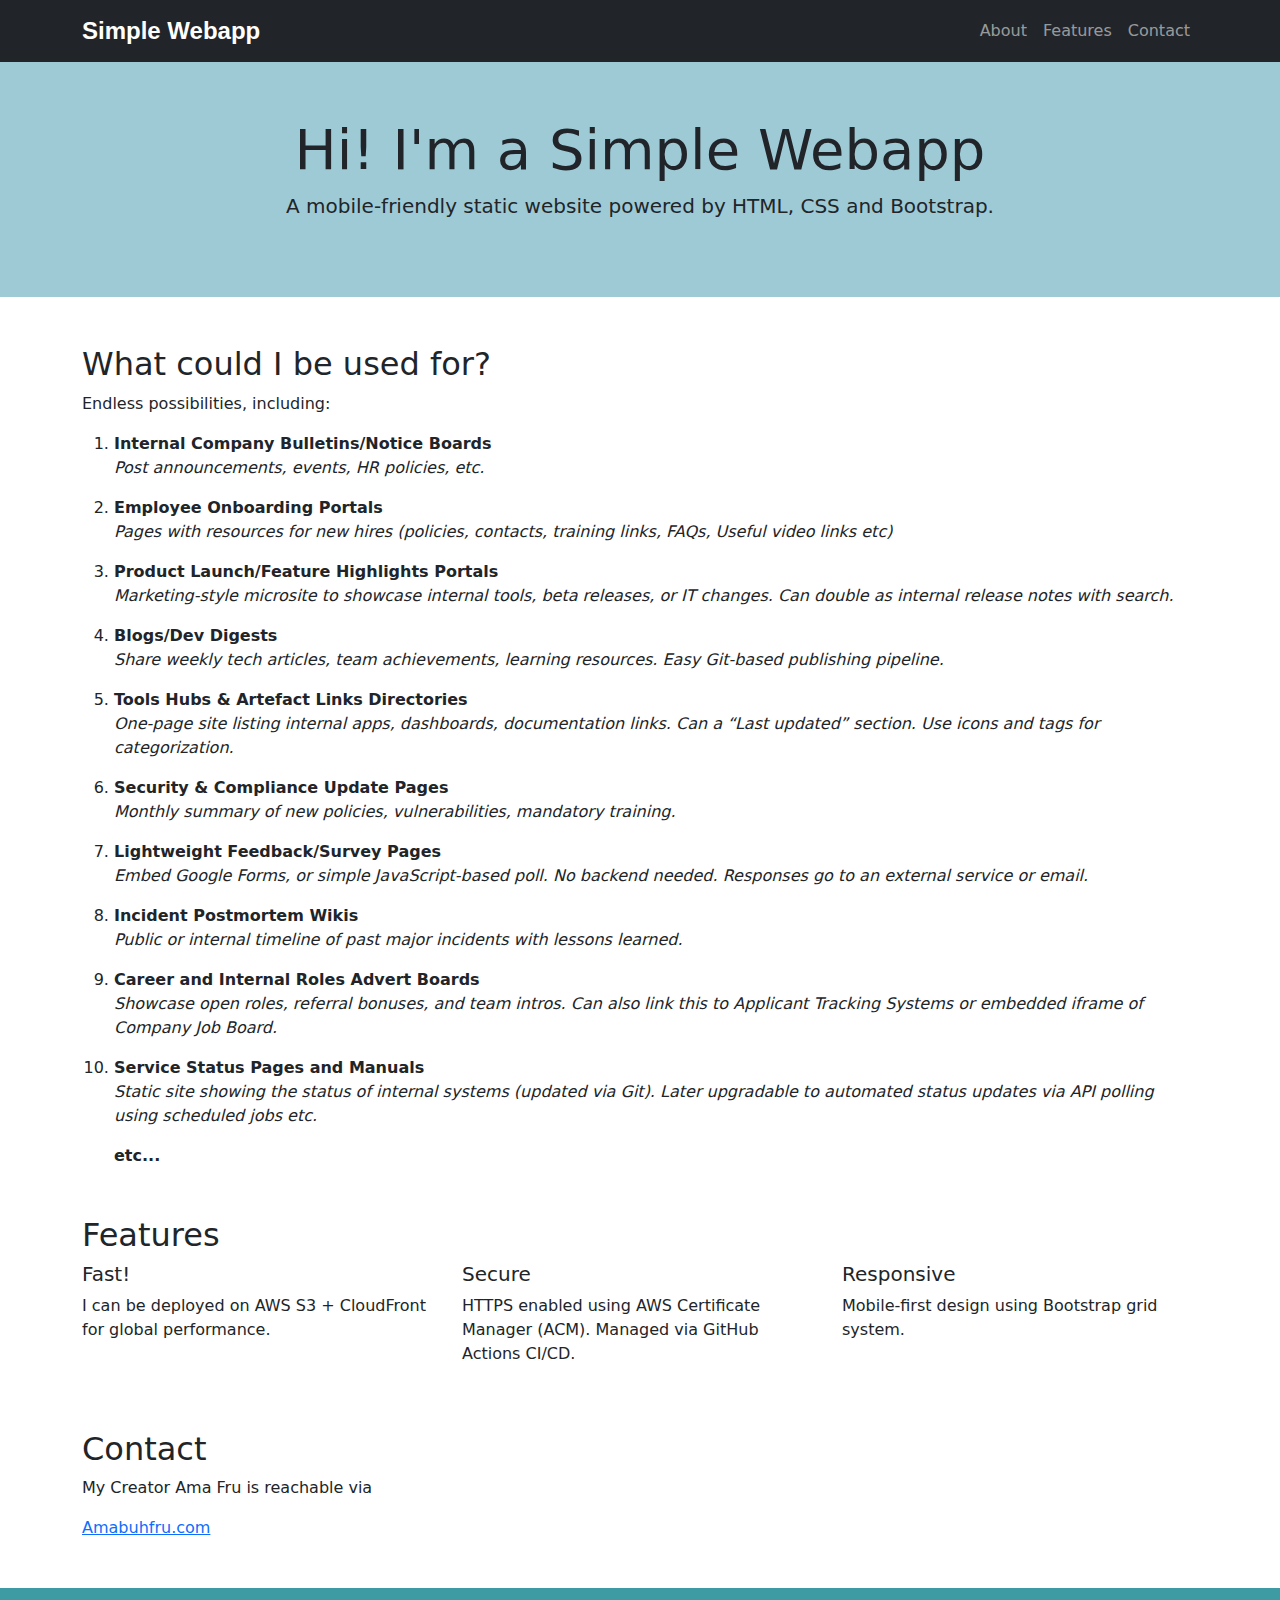
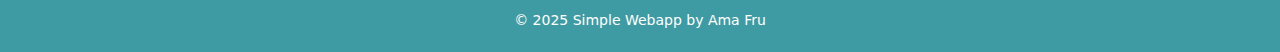
<file: index.html>
<!DOCTYPE html>
<html lang="en">
<head>
  <meta charset="UTF-8" />
  <meta name="viewport" content="width=device-width, initial-scale=1.0" />
  <title>Simple Webapp</title>
  <!-- Bootstrap -->
  <link
    href="https://cdn.jsdelivr.net/npm/bootstrap@5.3.3/dist/css/bootstrap.min.css"
    rel="stylesheet"
  />
  <!-- CSS -->
  <link rel="stylesheet" href="style-sheet.css" />
</head>
<body>

  <nav class="navbar navbar-expand-lg navbar-dark bg-dark fixed-top">
    <div class="container">
      <a class="navbar-brand" href="#">Simple Webapp</a>
      <button
        class="navbar-toggler"
        type="button"
        data-bs-toggle="collapse"
        data-bs-target="#navbarNav"
      >
        <span class="navbar-toggler-icon"></span>
      </button>
      <div class="collapse navbar-collapse" id="navbarNav">
        <ul class="navbar-nav ms-auto">
          <li class="nav-item"><a class="nav-link" href="#about">About</a></li>
          <li class="nav-item"><a class="nav-link" href="#features">Features</a></li>
          <li class="nav-item"><a class="nav-link" href="#contact">Contact</a></li>
        </ul>
      </div>
    </div>
  </nav>

  <section class="hero">
    <div class="container">
      <h1 class="display-4">Hi! I'm a Simple Webapp</h1>
      <p class="lead">A mobile-friendly static website powered by HTML, CSS and Bootstrap.</p>
    </div>
  </section>

  <section id="about" class="container my-5">
    <h2>What could I be used for?</h2>
    <p>Endless possibilities, including:</p>
    <ol>
        <li><strong>Internal Company Bulletins/Notice Boards</strong></li>
        <p><i>Post announcements, events, HR policies, etc.</i></p>

        <li><strong>Employee Onboarding Portals</strong></li>
        <p><i>Pages with resources for new hires (policies, contacts, 
            training links, FAQs, Useful video links etc)</i></p>

        <li><strong>Product Launch/Feature Highlights Portals</strong></li>
        <p><i>Marketing-style microsite to showcase internal tools, beta releases, 
            or IT changes. Can double as internal release notes with search.</i></p>

        <li><strong>Blogs/Dev Digests</strong></li>
        <p><i>Share weekly tech articles, team achievements, learning resources. 
            Easy Git-based publishing pipeline.</i></p>

        <li><strong>Tools Hubs & Artefact Links Directories</strong></li>
        <p><i>One-page site listing internal apps, dashboards, documentation links. 
            Can a “Last updated” section. Use icons and tags for categorization.</i></p>

        <li><strong>Security & Compliance Update Pages</strong></li>
        <p><i>Monthly summary of new policies, vulnerabilities, mandatory training.</i></p>

        <li><strong>Lightweight Feedback/Survey Pages</strong></li>
        <p><i>Embed Google Forms, or simple JavaScript-based poll. No backend needed. 
            Responses go to an external service or email.</i></p>

        <li><strong>Incident Postmortem Wikis</strong></li>
        <p><i>Public or internal timeline of past major incidents with lessons learned.</i></p>

        <li><strong>Career and Internal Roles Advert Boards</strong></li>
        <p><i>Showcase open roles, referral bonuses, and team intros. Can also link this to Applicant 
            Tracking Systems or embedded iframe of Company Job Board.</i></p>

        <li><strong>Service Status Pages and Manuals</strong></li>
        <p><i>Static site showing the status of internal systems (updated via Git). Later upgradable 
            to automated status updates via API polling using scheduled jobs etc.</i></p>

        <p><b>etc...</b></p>
    </ol>
  </section>

  <section id="features" class="container my-5">
    <h2>Features</h2>
    <div class="row">
      <div class="col-md-4">
        <h5>Fast!</h5>
        <p>I can be deployed on AWS S3 + CloudFront for global performance.</p>
      </div>
      <div class="col-md-4">
        <h5>Secure</h5>
        <p>HTTPS enabled using AWS Certificate Manager (ACM). Managed via GitHub Actions CI/CD.</p>
      </div>
      <div class="col-md-4">
        <h5>Responsive</h5>
        <p>Mobile-first design using Bootstrap grid system.</p>
      </div>
    </div>
  </section>

  <section id="contact" class="container my-5">
    <h2>Contact</h2>
    <p>My Creator Ama Fru is reachable via</p>
    <a href="https://amabuhfru.com" target="_blank" rel="noopener">Amabuhfru.com</a>
  </section>

  <!-- Footer -->
  <footer class="text-center">
    <div class="container">
      <small>© 2025 Simple Webapp by Ama Fru</small>
    </div>
  </footer>

  <script src="https://cdn.jsdelivr.net/npm/bootstrap@5.3.3/dist/js/bootstrap.bundle.min.js"></script>
</body>
</html>
</file>
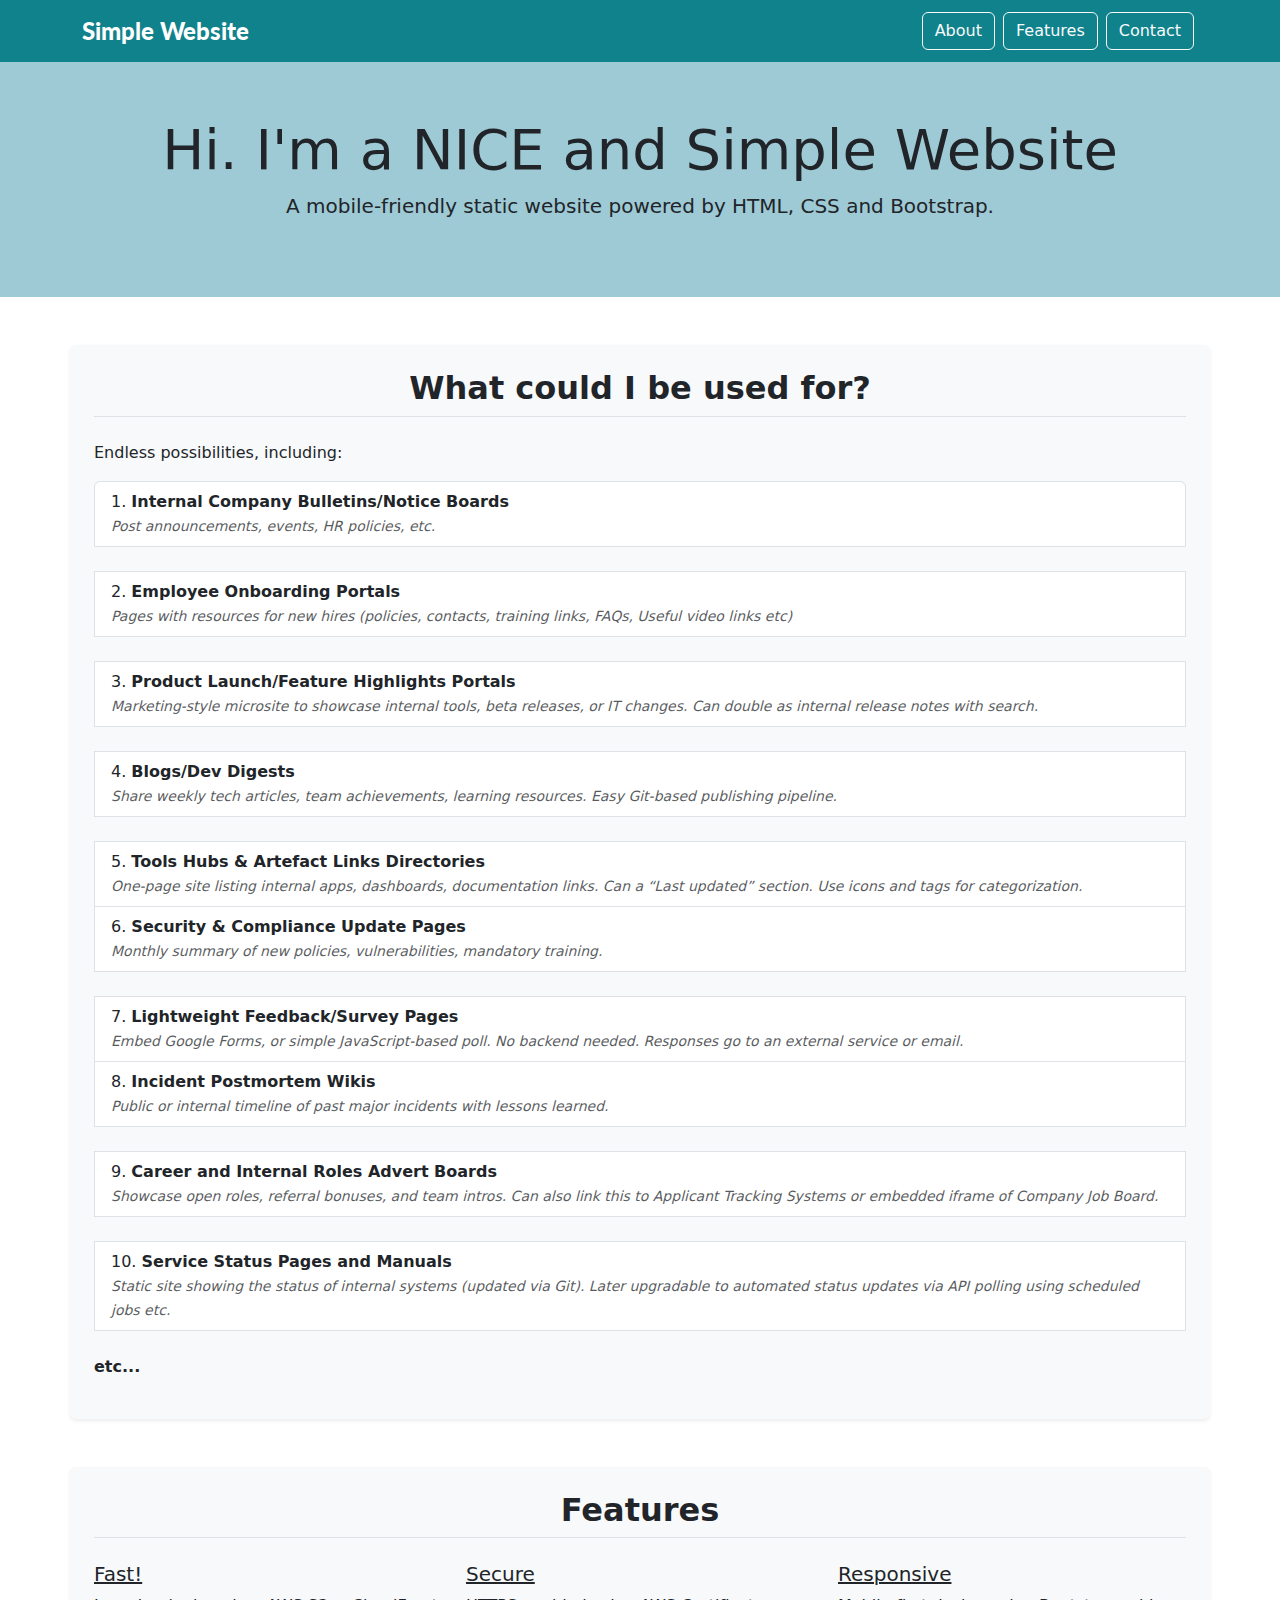
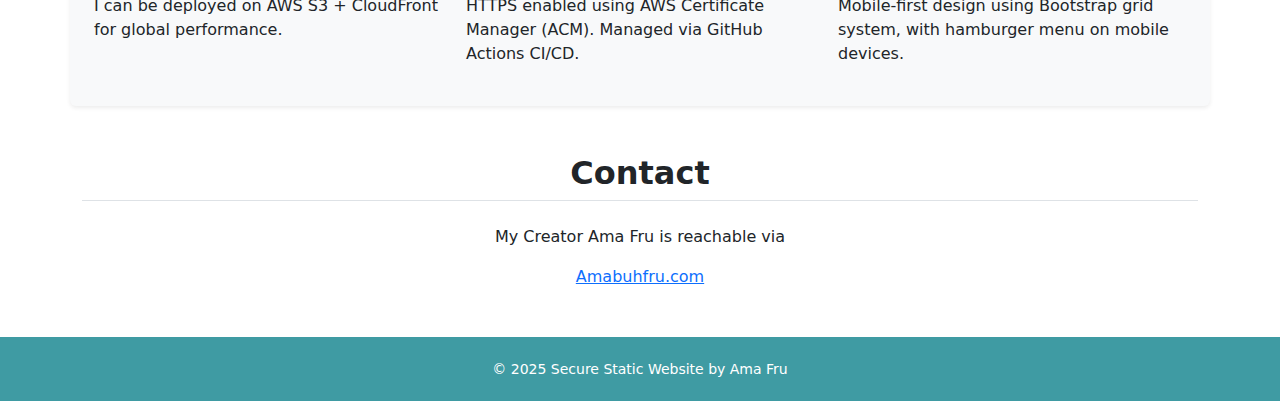
<file: website/index.html>
<!DOCTYPE html>
<html lang="en">
<head>
  <meta charset="UTF-8" />
  <meta name="viewport" content="width=device-width, initial-scale=1.0" />
  <title>Simple Website</title>
  <!-- Bootstrap -->
  <link
    href="https://cdn.jsdelivr.net/npm/bootstrap@5.3.3/dist/css/bootstrap.min.css" rel="stylesheet"/>
  <link rel="preconnect" href="https://fonts.googleapis.com">
  <link rel="preconnect" href="https://fonts.gstatic.com" crossorigin>
  <link href="https://fonts.googleapis.com/css2?family=Lato:wght@900&display=swap" rel="stylesheet">

  <link rel="stylesheet" href="style-sheet.css" />
</head>
<body>

  <nav class="navbar navbar-expand-lg navbar-dark fixed-top main-nav">
    <div class="container">
      <a class="navbar-brand" href="#">Simple Website</a>
      <button
        class="navbar-toggler"
        type="button"
        data-bs-toggle="collapse"
        data-bs-target="#navbarNav"
      >
        <span class="navbar-toggler-icon"></span>
      </button>
      <div class="collapse navbar-collapse" id="navbarNav">
        <ul class="navbar-nav ms-auto">
          <li class="nav-item">
            <a class="btn btn-outline-light mx-1" href="#about">About</a>
        </li>
          <li class="nav-item">
            <a class="btn btn-outline-light mx-1" href="#features">Features</a>
        </li>
          <li class="nav-item">
            <a class="btn btn-outline-light mx-1" href="#contact">Contact</a>
        </li>
        </ul>
      </div>
    </div>
  </nav>

  <section class="hero">
    <div class="container">
      <h1 class="display-4">Hi. I'm a NICE and Simple Website</h1>
      <p class="lead">A mobile-friendly static website powered by HTML, CSS and Bootstrap.</p>
    </div>
  </section>

  <section id="about" class="container my-5 p-4 rounded bg-light shadow-sm">
    <h2 class="fw-bold border-bottom pb-2 mb-4 text-dark text-center">What could I be used for?</h2>
    <p>Endless possibilities, including:</p>
    <ol class="list-group list-group-numbered">
        <li class="list-group-item">
            <strong>Internal Company Bulletins/Notice Boards</strong><br>
            <small class="text-muted fst-italic">Post announcements, events, HR policies, etc.</small>
        </li>
        <br>

        <li class="list-group-item">
            <strong>Employee Onboarding Portals</strong><br>
            <small class="text-muted fst-italic">Pages with resources for new hires (policies, contacts, 
            training links, FAQs, Useful video links etc)</small>
        </li>
        <br>

        <li class="list-group-item">
            <strong>Product Launch/Feature Highlights Portals</strong><br>
            <small class="text-muted fst-italic">Marketing-style microsite to showcase internal tools, beta releases, 
            or IT changes. Can double as internal release notes with search.</small>
        </li>
        <br>
        
        <li class="list-group-item">
            <strong>Blogs/Dev Digests</strong><br>
            <small class="text-muted fst-italic">Share weekly tech articles, team achievements, learning resources. 
            Easy Git-based publishing pipeline.</small>
        </li>
        <br>

        <li class="list-group-item">
            <strong>Tools Hubs & Artefact Links Directories</strong><br>
            <small class="text-muted fst-italic">One-page site listing internal apps, dashboards, documentation links. 
            Can a “Last updated” section. Use icons and tags for categorization.</small>
        </li>

        <li class="list-group-item">
            <strong>Security & Compliance Update Pages</strong><br>
            <small class="text-muted fst-italic">Monthly summary of new policies, vulnerabilities, mandatory training.</small>
        </li>
        <br>

        <li class="list-group-item">
            <strong>Lightweight Feedback/Survey Pages</strong><br>
            <small class="text-muted fst-italic">Embed Google Forms, or simple JavaScript-based poll. No backend needed. 
            Responses go to an external service or email.</small>
        </li>

        <li class="list-group-item">
            <strong>Incident Postmortem Wikis</strong><br>
            <small class="text-muted fst-italic">Public or internal timeline of past major incidents with lessons learned.</small>
        </li>
        <br>

        <li class="list-group-item">
            <strong>Career and Internal Roles Advert Boards</strong><br>
            <small class="text-muted fst-italic">Showcase open roles, referral bonuses, and team intros. Can also link this to Applicant 
            Tracking Systems or embedded iframe of Company Job Board.</small>
        </li>
        <br>

        <li class="list-group-item">
            <strong>Service Status Pages and Manuals</strong><br>
            <small class="text-muted fst-italic">Static site showing the status of internal systems (updated via Git). Later upgradable 
            to automated status updates via API polling using scheduled jobs etc.</small>
        </li>
        <br>

        <p><b>etc...</b></p>
    </ol>
  </section>

  <section id="features" class="container my-5  p-4 rounded bg-light shadow-sm">
    <h2 class="fw-bold border-bottom pb-2 mb-4 text-dark text-center">Features</h2>
    <div class="row">
      <div class="col-md-4">
        <h5 class="text-decoration-underline">Fast!</h5>
        <p>I can be deployed on AWS S3 + CloudFront for global performance.</p>
      </div>

      <div class="col-md-4">
        <h5 class="text-decoration-underline">Secure</h5>
        <p>HTTPS enabled using AWS Certificate Manager (ACM). Managed via GitHub Actions CI/CD.</p>
      </div>

      <div class="col-md-4">
        <h5 class="text-decoration-underline">Responsive</h5>
        <p>Mobile-first design using Bootstrap grid system, with hamburger menu on mobile devices.</p>
      </div>
    </div>
  </section>

  <section id="contact" class="container my-5 text-center">
    <h2 class="fw-bold border-bottom pb-2 mb-4 text-dark">Contact</h2>
    <p>My Creator Ama Fru is reachable via</p>
    <a href="https://amabuhfru.com" target="_blank" rel="noopener">Amabuhfru.com</a>
  </section>

  <!-- Footer -->
  <footer class="text-center">
    <div class="container">
      <small>© 2025 Secure Static Website by Ama Fru</small>
    </div>
  </footer>

  <script src="https://cdn.jsdelivr.net/npm/bootstrap@5.3.3/dist/js/bootstrap.bundle.min.js"></script>
</body>
</html>
</file>
<file: style-sheet.css>
body {
  padding-top: 56px;
}

.main-nav{
    background-color: #0F828C;
}

.navbar-brand {
  font-family: 'Lato', sans-serif;
  font-size: 1.5rem;
  font-weight: 900;
}

.hero {
  background-color: #9ECAD6;
  padding: 60px 0;
  text-align: center;
}

footer {
  background-color: rgba(15, 130, 140, 0.8); /*Opacity controlled */
  color: #fff;
  padding: 20px 0;
}
</file>
<file: website/style-sheet.css>
body {
  padding-top: 56px;
}

.main-nav{
    background-color: #0F828C;
}

.navbar-brand {
  font-family: 'Lato', sans-serif;
  font-size: 1.5rem;
  font-weight: 900;
}

.hero {
  background-color: #9ECAD6;
  padding: 60px 0;
  text-align: center;
}

footer {
  background-color: rgba(15, 130, 140, 0.8); /*Opacity controlled */
  color: #fff;
  padding: 20px 0;
}
</file>
